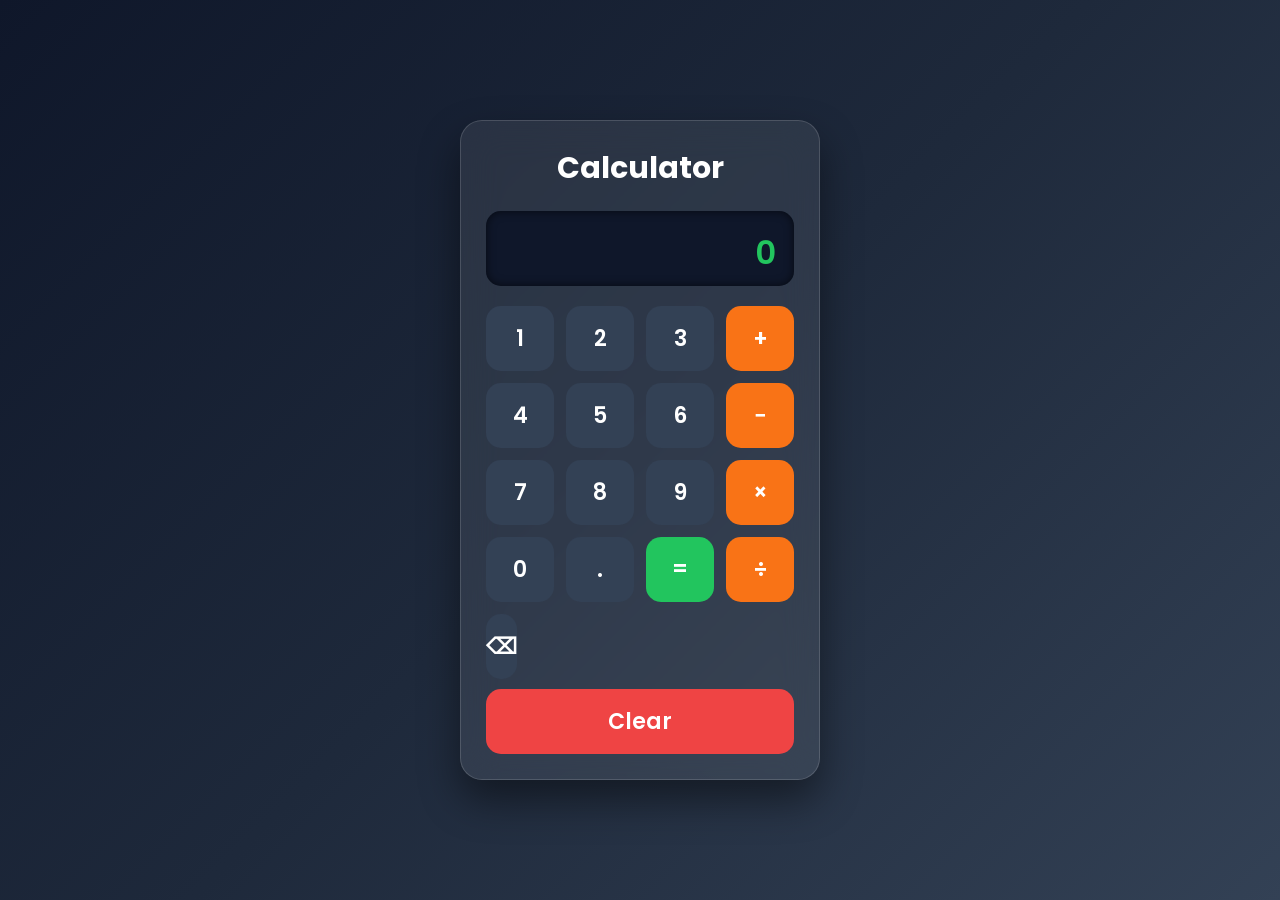
<file: Calculator/index.html>
<!DOCTYPE html>
<html lang="en">
<head>
    <meta charset="UTF-8">
    <meta name="viewport" content="width=device-width, initial-scale=1.0">
    <title>Modern Calculator</title>

    <link rel="stylesheet" href="style.css">

    <link rel="preconnect" href="https://fonts.googleapis.com">
    <link rel="preconnect" href="https://fonts.gstatic.com" crossorigin>

    <link href="https://fonts.googleapis.com/css2?family=Poppins:wght@300;400;500;600;700&display=swap" rel="stylesheet">
</head>
<body>

<div class="calculator">

    <h1>Calculator</h1>

    <div class="display"></div>

    <div class="row">
        <button onclick="calculate('1')">1</button>
        <button onclick="calculate('2')">2</button>
        <button onclick="calculate('3')">3</button>
        <button class="operator" onclick="calculate('+')">+</button>
    </div>

    <div class="row">
        <button onclick="calculate('4')">4</button>
        <button onclick="calculate('5')">5</button>
        <button onclick="calculate('6')">6</button>
        <button class="operator" onclick="calculate('-')">−</button>
    </div>

    <div class="row">
        <button onclick="calculate('7')">7</button>
        <button onclick="calculate('8')">8</button>
        <button onclick="calculate('9')">9</button>
        <button class="operator" onclick="calculate('*')">×</button>
    </div>

    <div class="row">
        <button onclick="calculate('0')">0</button>
        <button onclick="calculate('.')">.</button>
        <button class="equal" onclick="calculateResult()">=</button>
        <button class="operator" onclick="calculate('/')">÷</button>
    </div>
   
    <div>

    <button class="function" onclick="deleteLast()">
        ⌫
    </button>

    <button class="clear" onclick="clearCalculations()">
        Clear
    </button>

    </div>

</div>

<script src="script.js"></script>

</body>
</html>
</file>
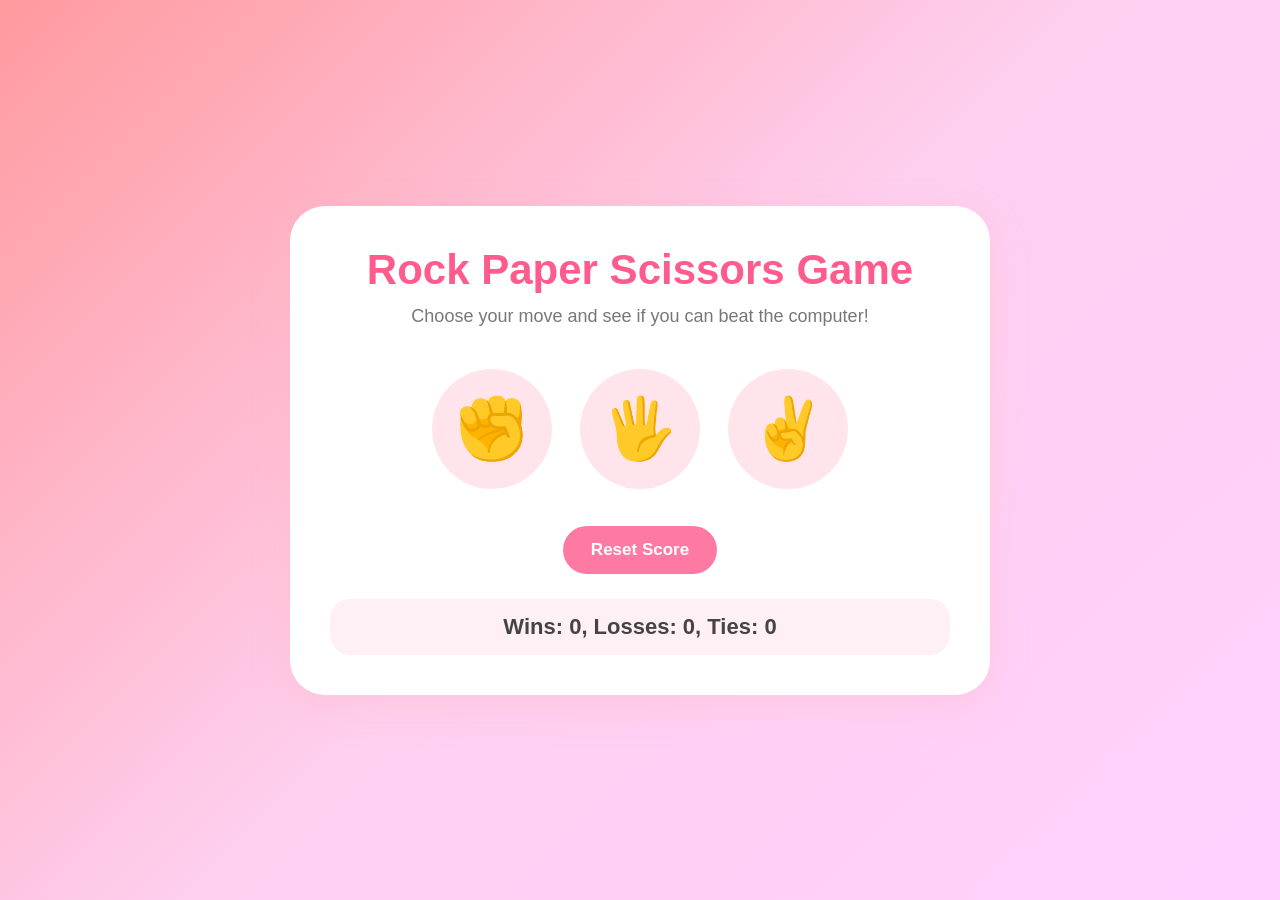
<file: Rock_Paper_scissors/index.html>
<!DOCTYPE html>
<html lang="en">
<head>
    <meta charset="UTF-8">
    <meta name="viewport" content="width=device-width, initial-scale=1.0">
    <title>DOM Rock ,Paper ,Scissor Game</title>
    <link rel="stylesheet" href="style.css">
</head>
<body>
    <div class="container">
    <h3>Rock Paper Scissors Game</h3>
    <p class="msg">Choose your move and see if you can beat the computer!</p>
    
    <p>
    <button onclick="playGame('rock')" class='icons'>✊</button>

    <button onclick="playGame('paper') "class='icons'>🖐️</button>

    <button onclick="playGame('scissor')"class='icons'>✌️</button>
    </p>
    
    <button onclick="resetScore()" class="resetScore">
        Reset Score
    </button>
   
    <p class="js_result result"></p>
    <p class="js_moves result"></p>
    <p class="js_score result"></p>
    </div>
   
<script src="script.js"></script>
</body>
</html>
</file>
<file: Calculator/style.css>
*{
    margin:0;
    padding:0;
    box-sizing:border-box;
    font-family:'Poppins',sans-serif;
}

body{
    height:100vh;
    display:flex;
    justify-content:center;
    align-items:center;
    background:linear-gradient(135deg,#0f172a,#1e293b,#334155);
}

.calculator{
    width:360px;
    background:rgba(255,255,255,.08);
    backdrop-filter:blur(18px);
    border:1px solid rgba(255,255,255,.15);
    border-radius:22px;
    padding:25px;
    box-shadow:0 20px 40px rgba(0,0,0,.45);
}

h1{
    text-align:center;
    color:white;
    margin-bottom:20px;
    font-size:30px;
}

.display{
    background:#0f172a;
    color:#22c55e;
    height:75px;
    border-radius:15px;
    margin-bottom:20px;
    padding:18px;
    text-align:right;
    font-size:32px;
    font-weight:600;
    overflow-x:auto;
    box-shadow:inset 0 0 10px rgba(0,0,0,.6);
}

.row{
    display:grid;
    grid-template-columns:repeat(4,1fr);
    gap:12px;
    margin-bottom:12px;
}

button{
    height:65px;
    border:none;
    border-radius:15px;
    font-size:22px;
    font-weight:600;
    cursor:pointer;
    background:#334155;
    color:white;
    transition:.25s;
}

button:hover{
    background:#475569;
    transform:translateY(-3px);
}

button:active{
    transform:scale(.95);
}

.operator{
    background:#f97316;
}

.operator:hover{
    background:#ea580c;
}

.equal{
    background:#22c55e;
}

.equal:hover{
    background:#16a34a;
}

.clear{
    width:100%;
    margin-top:10px;
    background:#ef4444;
}

.clear:hover{
    background:#dc2626;
}

::-webkit-scrollbar{
    height:4px;
}
</file>
<file: Rock_Paper_scissors/style.css>
*{
    margin:0;
    padding:0;
    box-sizing:border-box;
    font-family:'Nunito',sans-serif;
}
body{
    min-height:100vh;
    display:flex;
    flex-direction:column;
    justify-content:center;
    align-items:center;
  background: linear-gradient(
    135deg,
    #ff9a9e,
    #fecfef,
    #ffd1ff
  );
}

.container{

    width:90%;
    max-width:700px;

    background:white;

    padding:40px;

    border-radius:35px;

    text-align:center;

    box-shadow:
    0 12px 35px rgba(255,182,193,0.35);
}

h3{
    font-size:42px;

    color:#ff5c8d;

    margin-bottom:12px;
}

.msg{

    color:#777;

    font-size:18px;

    margin-bottom:30px;
}

.icons{

    width:120px;

    height:120px;

    margin:12px;

    border:none;

    border-radius:50%;

    font-size:60px;

    background:#ffe4ec;

    cursor:pointer;

    transition:.3s;
}

.icons:hover{

    transform:
    translateY(-10px)
    scale(1.1);

    background:#ffd1df;

    box-shadow:
    0 12px 25px rgba(255,105,180,.35);
}

.icons:active{

    transform:scale(.95);
}


.resetScore{

    margin-top:25px;

    padding:14px 28px;

    border:none;

    border-radius:30px;

    background:#ff7aa2;

    color:white;

    font-size:17px;

    font-weight:700;

    cursor:pointer;

    transition:.3s;
}

.resetScore:hover{

    background:#ff5c8d;

    transform:scale(1.05);
}


.result{

    margin-top:18px;

    font-size:22px;

    color:#444;
}

.js_result{

    font-size:28px;

    font-weight:800;

    color:#ff5c8d;
}

.js_score{

    margin-top:25px;

    padding:15px;

    border-radius:20px;

    background:#fff0f5;

    font-weight:700;
}


@media(max-width:700px){

    h3{
        font-size:32px;
    }

    .icons{

        width:90px;

        height:90px;

        font-size:45px;
    }
}
</file>
